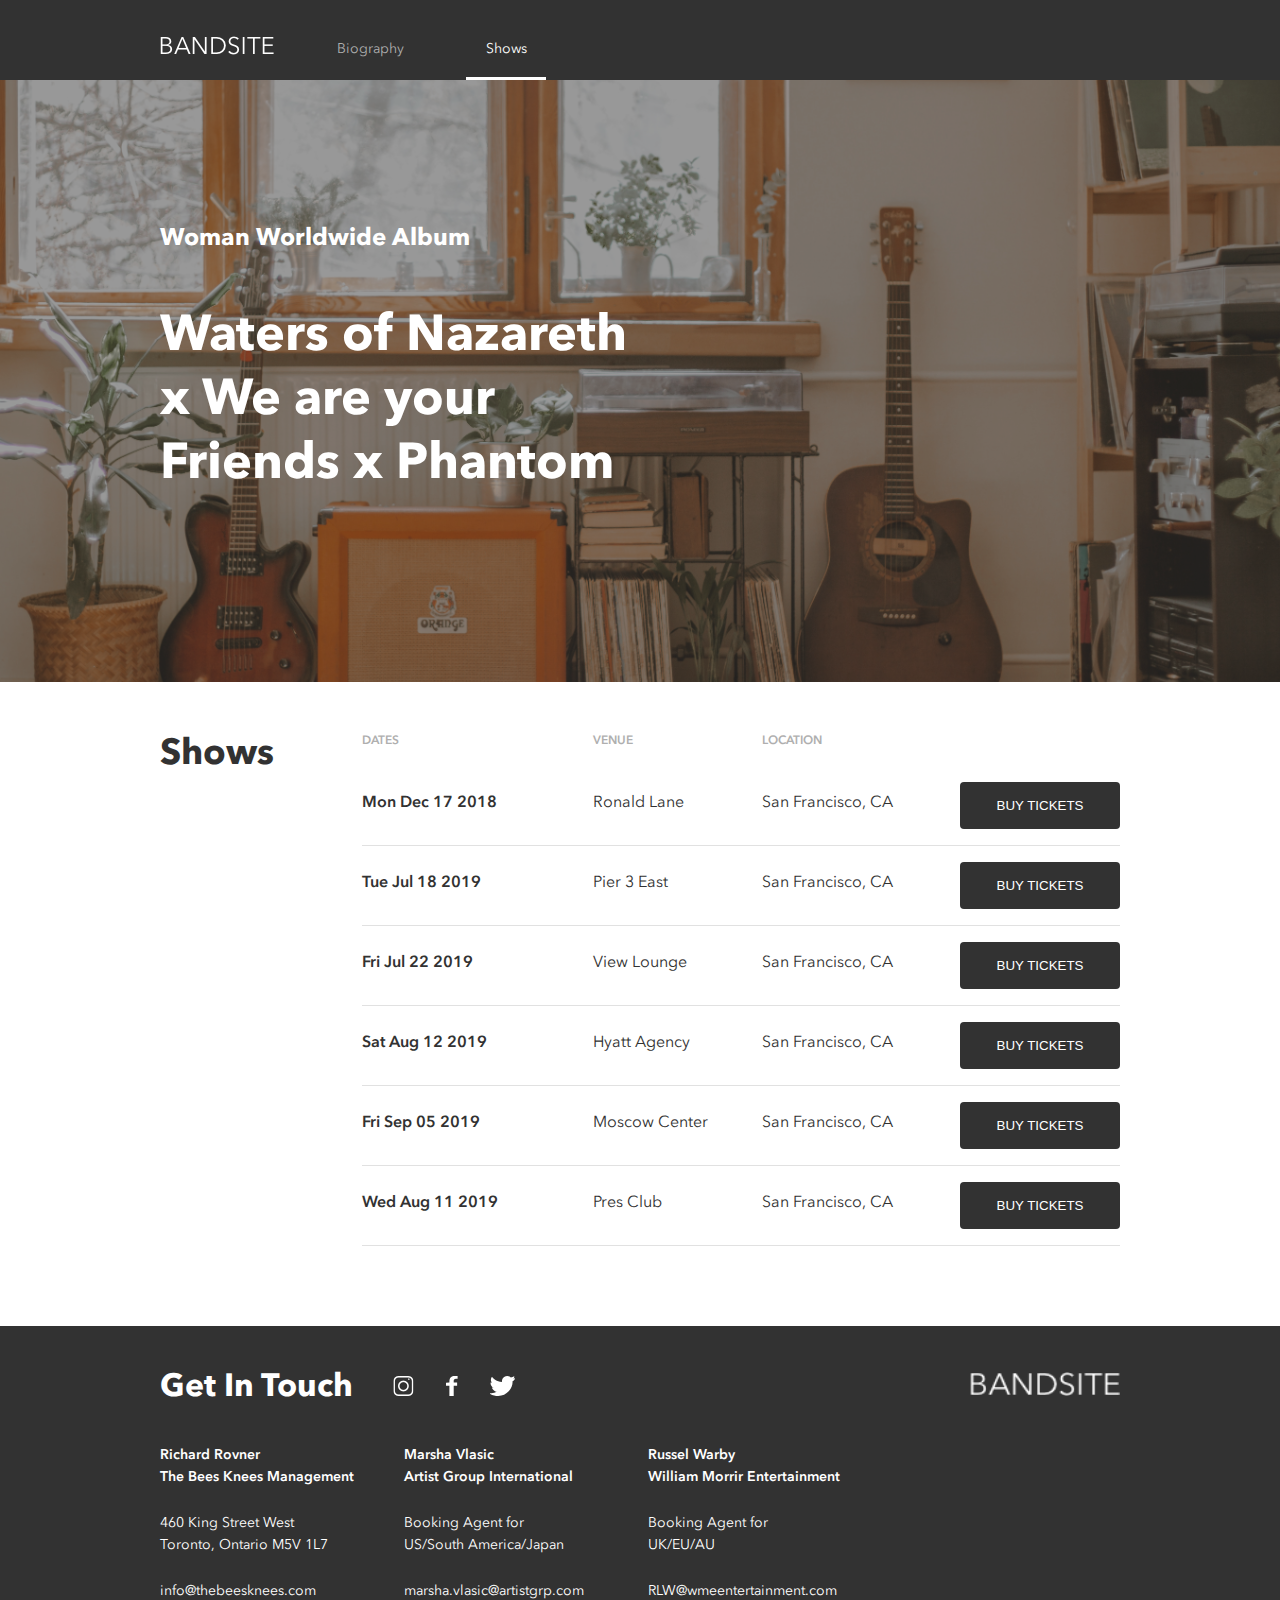
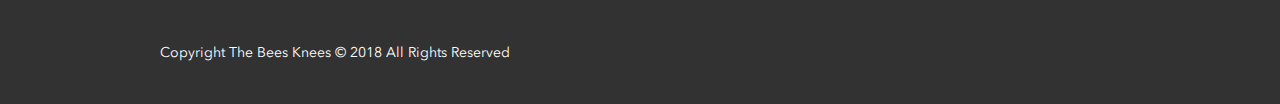
<file: sprint-2/pages/shows.html>
<!DOCTYPE html>
<html lang="en">
<head>
    <meta charset="UTF-8">
    <meta name="viewport" content="width=device-width, initial-scale=1.0">
    <link rel="stylesheet" href="../styles/shows.css">
    <title>Bandsite-Shows</title>
</head>
<body>
    <header class="header">
        <a class="header__logo-link" href="../index.html"><img class="header__logo" src="../assets/logo/Logo-bandsite.png" alt="bandsite logo"></a>
        <nav class="header__nav">
            <ul class=" header__nav-list">
                <li class ="header__nav-item"><a class ="list header__nav-link header__nav-link" href="../index.html">Biography</a></li>
                <li class = "header__nav-item header__nav-item--active"><a class =" list header__nav-link--active " href="../index.html">Shows</a></li>
            </ul>
        </nav>
    </header>

    <main>
        <!-- Hero Section - contains a background image, page title and image filter -->
        <section class="hero">
            <div class="hero__content">
                <h2 class="hero__content-subtitle">Woman Worldwide Album</h2>
                <div class = "hero__content-bottom">
                    <h1 class="hero__content-title">Waters of Nazareth x We are your Friends x Phantom</h1>
                    <div class="hero__content-song">
                        <iframe class="hero__content-iframe" scrolling="no" frameborder="no" allow="autoplay" src="https://w.soundcloud.com/player/?url=https%3A//api.soundcloud.com/tracks/658715546&color=%231d1d24&auto_play=false&hide_related=false&show_comments=true&show_user=true&show_reposts=false&show_teaser=true"></iframe>
                    </div>
                </div>
            </div>
        </section>

        <!-- Shows section -->   
        <section class="shows">
            <h2 class="section__title shows__title">Shows</h2>

            <!-- create a container to hold the shows table -->
            <div class="shows__list">
                <!-- shows table created dynamically in shows.js -->
            </div>
        </section>
    </main>

    <!-- Page Footer -->
        <footer class="footer">
            <!-- Footer separated into top and bottom sections for easier alignment -->
     <div class="footer__top">
         <!-- Social icons and title have been separated from logo to allow for easier alignment -->
         <div class="footer__top--left">
             <h2 class="section__title footer__top-title">Get In Touch</h2>
             <div class="footer__top-social">
                <a href="https://www.instagram.com"><img class="footer__top-social-icon" src="../assets/icons/PNG/Icon-instagram.png" alt="instagram icon" class="footer__social-icon"></a>
                <a href="https://www.facebook.com"><img class="footer__top-social-icon" src="../assets/icons/SVG/Icon-facebook.svg" alt="facebook icon" class="footer__social-icon"></a>
                <a href="https://www.twitter.com"><img class="footer__top-social-icon" src="../assets/icons/SVG/Icon-twitter.svg" alt="twitter icon" class="footer__social-icon"></a>
             </div>
         </div>
         <a href="./index.html"><img class="footer__top-logo" src= "../assets/logo/Logo-bandsite.png" alt="bandsite logo"></a>
     </div>

     <!-- Container surrounding contact elements to allow for flexing at devices >=tablet size -->
     <div class="footer__contacts">
          <div class="footer__contact">
             <div class="footer__contact-name">
                 <p>Richard Rovner</p>
                 <p>The Bees Knees Management</p>
             </div>
             <div class="footer__contact-details">
                 <p>460 King Street West</p>
                 <p>Toronto, Ontario M5V 1L7</p>
             </div>
             <address class="footer__contact-email">
                 <a href="mailto:info@thebeesknees.com">info@thebeesknees.com</a>
             </address>
         </div>
         <div class="footer__contact">
             <div class="footer__contact-name">
                 <p>Marsha Vlasic</p>
                 <p>Artist Group International</p>
             </div>
             <div class="footer__contact-details">
                 <p>Booking Agent for</p>
                 <p>US/South America/Japan</p>
             </div>
             <address class="footer__contact-email">
                 <a href="mailto:marsha.vlasic@artistgrp.com">marsha.vlasic@artistgrp.com</a>
             </address>
         </div>
         <div class="footer__contact">
             <div class="footer__contact-name">
                 <p>Russel Warby</p>
                 <p>William Morrir Entertainment</p>
             </div>
             <div class="footer__contact-details">
                 <p>Booking Agent for</p>
                 <p>UK/EU/AU</p>
             </div>
             <address class="footer__contact-email">
                 <a href="mailto:RLW@wmeentertainment.com">RLW@wmeentertainment.com</a>
             </address>
         </div>
     </div>

     <div class="footer__copyright">
         <p>Copyright The Bees Knees <span>&#169;</span> 2018 All Rights Reserved</p>
     </div>
 </footer>

 <script src="https://w.soundcloud.com/player/api.js" type="text/javascript"></script>
 <script src= "../scripts/shows.js"></script>
</body>
</html>
</file>
<file: sprint-2/styles/shows.css>
/*======================= Global Default Styling ======================= */
/*======================= Define Global Fonts ======================= */
/**** Default Fonts ****/
@font-face {
  font-family: "Avenir Next";
  src: url("../assets/fonts/Linotype - Avenir Next LT Pro.ttf");
  font-weight: 400;
  font-style: normal;
}

@font-face {
  font-family: "Avenir Next";
  src: url("../assets/fonts/Linotype - Avenir Next LT Pro Demi.ttf");
  font-weight: 600;
  font-style: normal;
}

@font-face {
  font-family: "Avenir Next";
  src: url("../assets/fonts/Linotype - Avenir Next LT Pro Bold.ttf");
  font-weight: bold;
  font-style: normal;
}

/**** Alternative Fonts ****/
@font-face {
  font-family: "Roboto";
  src: url("../assets/fonts/Roboto-Regular.ttf");
  font-weight: 400;
  font-style: normal;
}

@font-face {
  font-family: "Roboto";
  src: url("../assets/fonts/Roboto-Medium.ttf");
  font-weight: 600;
  font-style: normal;
}

@font-face {
  font-family: "Roboto";
  src: url("../assets/fonts/Roboto-Bold.ttf");
  font-weight: bold;
  font-style: normal;
}

/*======================= Color Palette ======================= */
/*======================= Margins and Padding ======================= */
/*======================= Color Palette ======================= */
/*======================= Margins and Padding ======================= */
/*======================= Media Breakpoints ======================= */
* {
  margin: 0;
  padding: 0;
}

body {
  font-family: "Avenir Next", "Roboto";
  font-weight: 400;
  color: #323232;
}

ul {
  list-style-type: none;
}

a {
  text-decoration: none;
  color: #FFFFFF;
}

/*Default font formats for breakpoints from styleguide.  HTML font size is 16px*/
h1, .title, .section__title {
  font-weight: 700;
  font-size: 1.5rem;
  line-height: 2rem;
}

@media (min-width: 768px) {
  h1, .title, .section__title {
    font-size: 2.25rem;
    line-height: 2.75;
  }
}

h2 {
  font-weight: 700;
  font-size: 0.875rem;
  line-height: 1.375rem;
}

@media (min-width: 768px) {
  h2 {
    font-size: 1.5rem;
    line-height: 2rem;
  }
}

@media (min-width: 768px) {
  h3 {
    font-size: 1rem;
    line-height: 1.5rem;
  }
}

h4, p, address, .list {
  font-size: 0.81rem;
  line-height: 1.125rem;
  font-style: normal;
}

@media (min-width: 768px) {
  h4, p, address, .list {
    font-size: 0.875rem;
    line-height: 1.375rem;
  }
}

h5, .new-comment__label, .shows__label, .show__label--mobile {
  font-size: 0.75rem;
  line-height: 1.25rem;
  color: #AFAFAF;
  font-weight: 600;
}

.hero__content, .bio, .gallery, .comments, .shows, .footer, .header__logo-link {
  padding: 0 5%;
}

@media (min-width: 768px) {
  .hero__content, .bio, .gallery, .comments, .shows, .footer, .header__logo-link {
    padding: 0 3%;
  }
}

@media (min-width: 1200px) {
  .hero__content, .bio, .gallery, .comments, .shows, .footer, .header__logo-link {
    padding: 0 12.5%;
  }
}

.section__title {
  line-height: 1.2;
  padding: 32px 0 24px 0;
}

@media (min-width: 768px) {
  .section__title {
    padding: 40px 0 32px 0;
  }
}

@media (min-width: 1200px) {
  .section__title {
    padding: 40px 0 40px 0;
  }
}

.footer__contact div {
  padding-bottom: 20px;
}

@media (min-width: 1200px) {
  .footer__contact div {
    padding-bottom: 24px;
  }
}

.button {
  border-radius: 4px;
  background-color: #323232;
  color: #FFFFFF;
  padding: 16px 0;
  border: none;
  cursor: pointer;
  margin-bottom: 24px;
}

.show li {
  font-size: 1rem;
  -webkit-box-flex: 1;
      -ms-flex-positive: 1;
          flex-grow: 1;
}

@media (min-width: 768px) {
  .show li {
    width: 30%;
  }
}

.shows__label, .show__label--mobile {
  padding-bottom: 16px;
}

@media (min-width: 768px) {
  .shows__label, .show__label--mobile {
    width: 34%;
  }
}

@media (min-width: 1200px) {
  .shows__label, .show__label--mobile {
    padding-bottom: 32px;
  }
}

.avatar {
  margin-top: 20px;
  background-color: #E1E1E1;
  border-radius: 100px;
  width: 48px;
  height: 48px;
}

.new-comment__form-name:focus, .new-comment__form-message:focus, .new-comment__form-button:focus {
  outline: none;
  border-color: #323232;
}

/*======================= Color Palette ======================= */
/*======================= Margins and Padding ======================= */
/*======================= Color Palette ======================= */
/*======================= Margins and Padding ======================= */
/*======================= Media Breakpoints ======================= */
/*======================= Color Palette ======================= */
/*======================= Margins and Padding ======================= */
/*======================= Color Palette ======================= */
/*======================= Margins and Padding ======================= */
/*======================= Media Breakpoints ======================= */
/*======================= Global Header and Navigation Bar ======================= */
.header {
  display: -webkit-box;
  display: -ms-flexbox;
  display: flex;
  -webkit-box-orient: vertical;
  -webkit-box-direction: normal;
      -ms-flex-direction: column;
          flex-direction: column;
  -webkit-box-pack: justify;
      -ms-flex-pack: justify;
          justify-content: space-between;
  background-color: #323232;
  text-align: center;
  -webkit-box-sizing: border-box;
          box-sizing: border-box;
  padding-top: 16px;
  width: 100%;
  height: 80px;
}

@media (min-width: 768px) {
  .header {
    -webkit-box-orient: horizontal;
    -webkit-box-direction: normal;
        -ms-flex-direction: row;
            flex-direction: row;
    -webkit-box-pack: start;
        -ms-flex-pack: start;
            justify-content: flex-start;
    -webkit-box-align: center;
        -ms-flex-align: center;
            align-items: center;
  }
}

.header__logo-link {
  padding-right: 0;
}

.header__nav-list {
  display: -webkit-box;
  display: -ms-flexbox;
  display: flex;
  -ms-flex-pack: distribute;
      justify-content: space-around;
}

.header__nav-item {
  width: 50%;
  padding-bottom: 5px;
}

@media (min-width: 768px) {
  .header__nav-item {
    margin-left: 50px;
    padding: 24px 0 17px 0;
    width: 80px;
  }
}

@media (min-width: 1200px) {
  .header__nav-item {
    margin-left: 56px;
  }
}

.header__nav-item--active {
  border-bottom: 3px solid #FFFFFF;
}

@media (min-width: 768px) {
  .header__nav-item--active {
    border-bottom: 7px solid #FFFFFF;
  }
}

.header__nav-link {
  color: #AFAFAF;
}

.header__nav-link--active {
  color: #FFFFFF;
}

.header__nav-link:hover {
  font-style: italic;
  color: #FFFFFF;
}

/*======================= Color Palette ======================= */
/*======================= Margins and Padding ======================= */
/*======================= Color Palette ======================= */
/*======================= Margins and Padding ======================= */
/*======================= Media Breakpoints ======================= */
/*======================= Global Footer ======================= */
.footer {
  background-color: #323232;
  color: #FFFFFF;
}

@media (min-width: 768px) {
  .footer__top {
    display: -webkit-box;
    display: -ms-flexbox;
    display: flex;
    -webkit-box-pack: justify;
        -ms-flex-pack: justify;
            justify-content: space-between;
    -webkit-box-align: baseline;
        -ms-flex-align: baseline;
            align-items: baseline;
  }
}

@media (min-width: 768px) {
  .footer__top--left {
    width: 60%;
    display: -webkit-box;
    display: -ms-flexbox;
    display: flex;
    -webkit-box-align: baseline;
        -ms-flex-align: baseline;
            align-items: baseline;
  }
}

.footer__top-title {
  font-size: 2rem;
}

@media (min-width: 768px) {
  .footer__top-title {
    padding-right: 40px;
  }
}

.footer__top-social {
  display: -webkit-box;
  display: -ms-flexbox;
  display: flex;
  -webkit-box-pack: start;
      -ms-flex-pack: start;
          justify-content: flex-start;
  padding-bottom: 32px;
}

.footer__top-social-icon {
  padding-right: 32px;
}

.footer__top-logo {
  display: none;
}

@media (min-width: 768px) {
  .footer__top-logo {
    display: block;
  }
}

@media (min-width: 1200px) {
  .footer__top-logo {
    height: 24px;
    width: 150px;
  }
}

@media (min-width: 768px) {
  .footer__contacts {
    display: -webkit-box;
    display: -ms-flexbox;
    display: flex;
  }
}

@media (min-width: 768px) {
  .footer__contact {
    padding-right: 3%;
    padding-right: 24px;
    width: 220px;
  }
}

.footer__contact-name {
  font-weight: 600;
}

.footer__contact-email {
  padding-bottom: 30px;
}

@media (min-width: 1200px) {
  .footer__contact-email {
    padding-bottom: 40px;
  }
}

.footer__copyright {
  font-weight: 400;
  padding-bottom: 40px;
  width: 204px;
}

@media (min-width: 768px) {
  .footer__copyright {
    width: 100%;
  }
}

/*======================= Color Palette ======================= */
/*======================= Margins and Padding ======================= */
/*======================= Color Palette ======================= */
/*======================= Margins and Padding ======================= */
/*======================= Media Breakpoints ======================= */
/*======================= Default Styling for Hero Sections ======================= */
.hero {
  position: relative;
  display: -webkit-box;
  display: -ms-flexbox;
  display: flex;
  -webkit-box-pack: justify;
      -ms-flex-pack: justify;
          justify-content: space-between;
  -webkit-box-align: center;
      -ms-flex-align: center;
          align-items: center;
  height: auto;
}

.hero::before {
  content: '';
  position: absolute;
  height: 100%;
  width: 100%;
  background-color: #323232;
  opacity: 0.5;
}

.hero__content {
  color: #FFFFFF;
  width: 100%;
  z-index: 2;
}

/*======================= Shows Hero ======================= */
.hero {
  background-image: url("../assets/images/shows-hero-background.jpg");
  background-size: cover;
  background-position: center;
  height: 150vw;
  max-height: 640px;
}

@media (min-width: 768px) {
  .hero {
    height: 87vw;
    max-height: 850px;
  }
}

@media (min-width: 1200px) {
  .hero {
    height: 47vw;
  }
}

.hero__content-title {
  font-size: 2.3rem;
  line-height: 3rem;
  width: 288px;
  color: #FFFFFF;
  margin-bottom: 48px;
  margin-top: 48px;
}

@media (min-width: 768px) {
  .hero__content-title {
    font-size: 3.2rem;
    line-height: 4rem;
    width: 500px;
    color: #FFFFFF;
    margin-bottom: 48px;
    margin-top: 48px;
  }
}

@media (min-width: 1200px) {
  .hero__content-title {
    font-size: 3.14rem;
    line-height: 4rem;
    width: 570px;
    color: #FFFFFF;
    margin-bottom: 48px;
    margin-top: 48px;
  }
}

@media (min-width: 1200px) {
  .hero__content-bottom {
    display: -webkit-box;
    display: -ms-flexbox;
    display: flex;
    -webkit-box-align: end;
        -ms-flex-align: end;
            align-items: flex-end;
  }
}

.hero__content-song {
  border-radius: 50px;
  width: 100%;
  max-width: 387px;
  height: 120px;
}

@media (min-width: 768px) {
  .hero__content-song {
    width: 433px;
  }
}

@media (min-width: 1200px) {
  .hero__content-song {
    padding-left: 64px;
    padding-bottom: 4rem;
    width: 50%;
    max-width: 490px;
    height: 126px;
  }
}

.hero__content-iframe {
  width: 100%;
  height: 100%;
}

/*======================= Shows Section ======================= */
.shows {
  margin-bottom: 40px;
}

@media (min-width: 1200px) {
  .shows {
    display: -webkit-box;
    display: -ms-flexbox;
    display: flex;
    -webkit-box-pack: justify;
        -ms-flex-pack: justify;
            justify-content: space-between;
    padding-top: 48px;
  }
}

@media (min-width: 768px) {
  .shows__label:first-child, .show__label--mobile:first-child {
    margin-right: 11%;
  }
}

.shows__labels-tablet {
  display: none;
}

@media (min-width: 768px) {
  .shows__labels-tablet {
    display: -webkit-box;
    display: -ms-flexbox;
    display: flex;
    -webkit-box-pack: justify;
        -ms-flex-pack: justify;
            justify-content: space-between;
    width: 75%;
  }
}

.shows__title {
  padding-bottom: 40px;
}

@media (min-width: 1200px) {
  .shows__title {
    padding-top: 0;
  }
}

.shows__list {
  margin-bottom: 24px;
}

@media (min-width: 1200px) {
  .shows__list {
    width: 79%;
  }
}

/*======================= Show Elements ======================= */
.show {
  border-bottom: 1px solid #E1E1E1;
  margin-bottom: 16px;
}

@media (min-width: 768px) {
  .show {
    display: -webkit-box;
    display: -ms-flexbox;
    display: flex;
    -webkit-box-pack: justify;
        -ms-flex-pack: justify;
            justify-content: space-between;
    -webkit-box-align: center;
        -ms-flex-align: center;
            align-items: center;
  }
}

@media (min-width: 768px) {
  .show__details {
    width: 75%;
    display: -webkit-box;
    display: -ms-flexbox;
    display: flex;
    -webkit-box-align: baseline;
        -ms-flex-align: baseline;
            align-items: baseline;
  }
}

.show__label--mobile {
  font-weight: 400;
}

@media (min-width: 768px) {
  .show__label--mobile {
    display: none;
  }
}

.show__date {
  font-weight: 600;
  padding-bottom: 24px;
  margin-right: 11%;
}

.show__venue {
  padding-bottom: 24px;
}

.show__cta {
  border-radius: 4px;
  background-color: #323232;
  color: #FFFFFF;
  padding: 16px 0;
  border: none;
  cursor: pointer;
  margin-bottom: 16px;
  width: 288px;
  margin-top: 32px;
}

@media (min-width: 768px) {
  .show__cta {
    margin-bottom: 24px;
  }
}

@media (min-width: 768px) {
  .show__cta {
    margin-top: 0;
    margin-bottom: 16px;
    width: 160px;
    -ms-flex-item-align: end;
        align-self: flex-end;
  }
}

.show__cta:hover {
  background-color: black;
}
/*# sourceMappingURL=shows.css.map */
</file>
